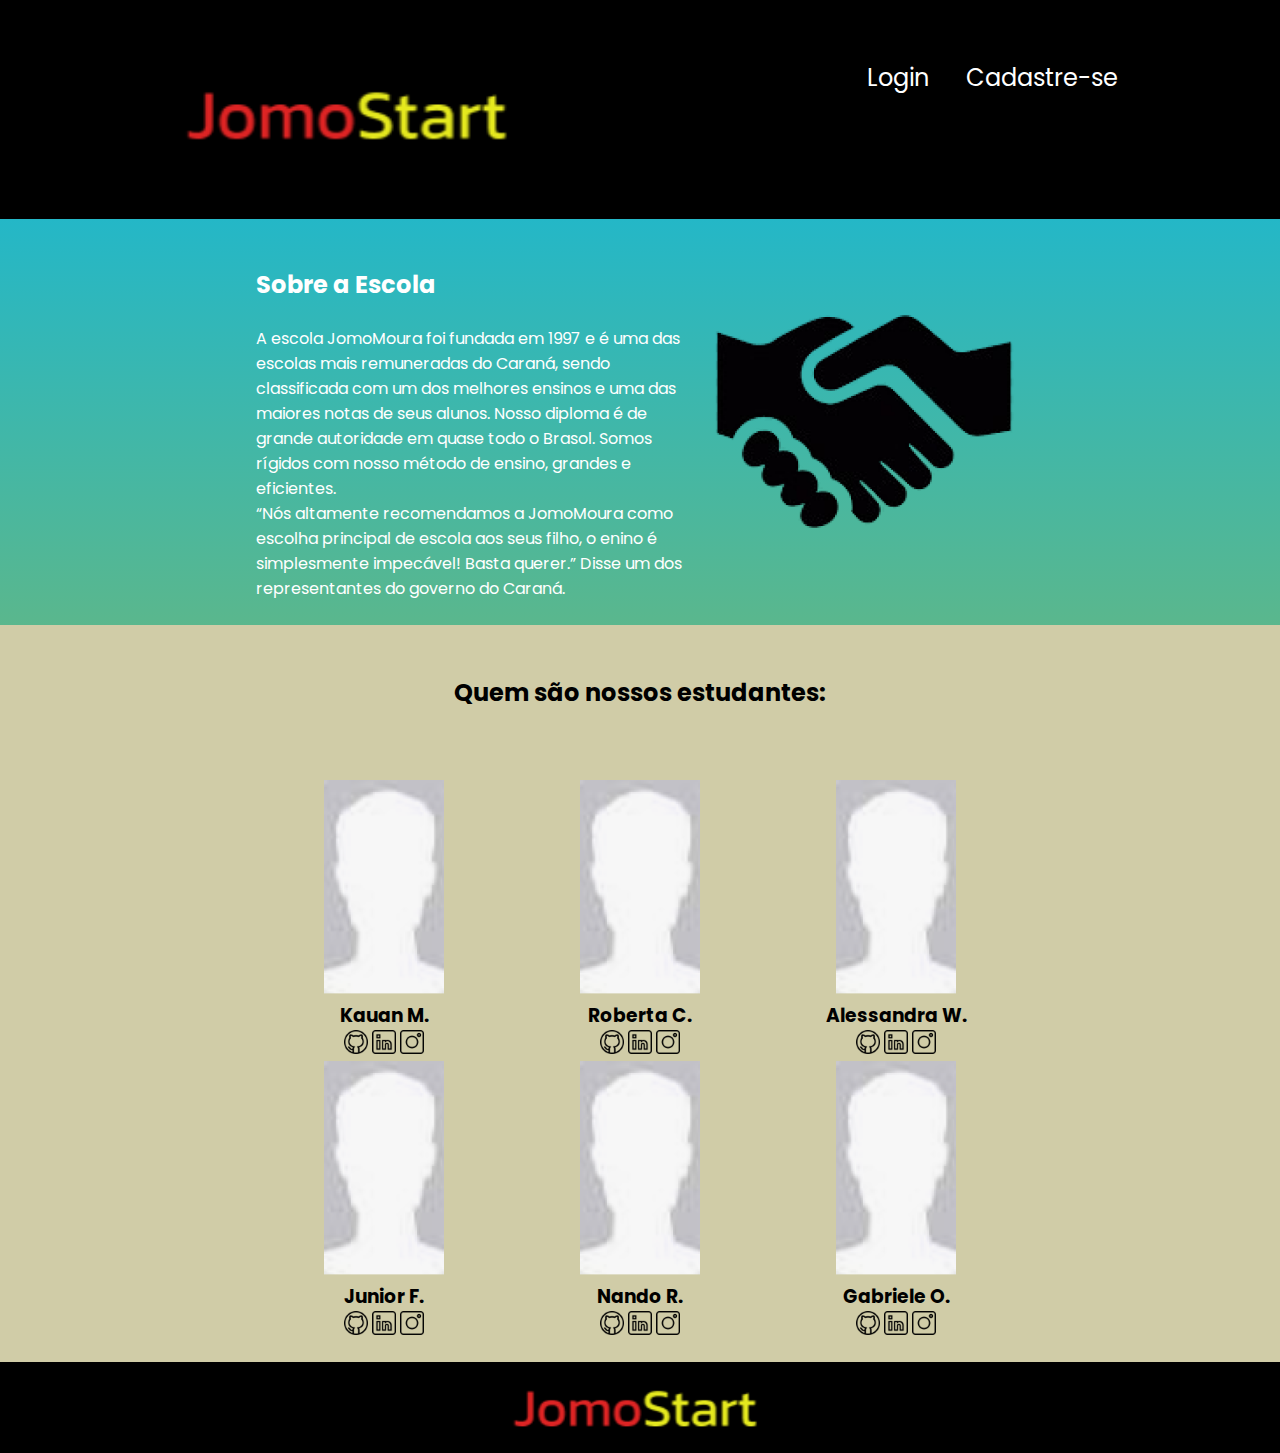
<file: index.html>
<!DOCTYPE html>
<html lang="en">

<head>
    <meta charset="UTF-8">
    <meta http-equiv="X-UA-Compatible" content="IE=edge">
    <meta name="viewport" content="width=device-width, initial-scale=1.0">
    <title>Document</title>
    <link rel="stylesheet" href="style.css">
    <link rel="preconnect" href="https://fonts.googleapis.com">
    <link rel="preconnect" href="https://fonts.gstatic.com" crossorigin>
    <link href="https://fonts.googleapis.com/css2?family=Poppins:wght@200;400;700&display=swap" rel="stylesheet">
</head>

<body>
    <header class="cabecalho">
        <img class="cabecalho-imagem" src="./img/jomologo.png" alt="logo do site">
        <ul class="cabecalho-lista">
            <li class="cabecalho-item-lista">Login</li>
            <li class="cabecalho-item-lista">Cadastre-se</li>
        </ul>
    </header>

    <section class="escola">
        <div class="escola-conteudo">
            <h2 class="escola-titulo">Sobre a Escola</h2>
            <p class="escola-texto-um"> A escola JomoMoura foi fundada em 1997 e é uma das escolas mais remuneradas do
                Caraná, sendo classificada com um dos melhores ensinos e uma das maiores notas de seus alunos.
                Nosso diploma é de grande autoridade em quase todo o Brasol. Somos rígidos com nosso método de ensino,
                grandes e eficientes.</p>
                
            <p class="escola-texto-dois">
                “Nós altamente recomendamos a JomoMoura como escolha principal de escola aos seus filho, o enino é
                simplesmente impecável! Basta querer.”
                Disse um dos representantes do governo do Caraná.</p>
         </div>
         <img class="escola-imagem" src="./img/mao.png" alt ="mao">
    </section>
    <section class="estudante">
        <h2 class="estudante-titulo">Quem são nossos estudantes: </h2>
        <div class="estudante-todos">
        <span></span>
        <div class="estudante-div">
            <img class="estudante-imagem" src="./img/foto.png" alt="foto do aluno">
            <h3 class="estudante-nome">Kauan M.</h3>
            <a href="https://github.com/KauanMartinsMolina"><img class="estudante-icone" src="./img/github.png" alt="icone github"></a>
            <img class="estudante-icone" src="./img/linkedin.png" alt="icone linkedin">
            <img class="estudante-icone" src="./img/instagram.png" alt="icone instagram">
        </div>
        
        <div class="estudante-div">
            <img class="estudante-imagem" src="./img/foto.png" alt="foto do aluno">
            <h3 class="estudante-nome">Roberta C.</h3>
            <img class="estudante-icone" src="./img/github.png" alt="icone github">
            <img class="estudante-icone" src="./img/linkedin.png" alt="icone linkedin">
            <img class="estudante-icone" src="./img/instagram.png" alt="icone instagram">
        </div>
        
        <div class="estudante-div">
            <img class="estudante-imagem" src="./img/foto.png" alt="foto do aluno">
            <h3 class="estudante-nome">Alessandra W.</h3>
            <img class="estudante-icone" src="./img/github.png" alt="icone github">
            <img class="estudante-icone" src="./img/linkedin.png" alt="icone linkedin">
            <img class="estudante-icone" src="./img/instagram.png" alt="icone instagram">
        </div>
        <span></span>
        <span></span>
        
        <div class="estudante-div">
            <img class="estudante-imagem" src="./img/foto.png" alt="foto do aluno">
            <h3 class="estudante-nome">Junior F.</h3>
            <img class="estudante-icone" src="./img/github.png" alt="icone github">
            <img class="estudante-icone" src="./img/linkedin.png" alt="icone linkedin">
            <img class="estudante-icone" src="./img/instagram.png" alt="icone instagram">
        </div>
        
        <div class="estudante-div">
            <img class="estudante-imagem" src="./img/foto.png" alt="foto do aluno">
            <h3 class="estudante-nome">Nando R.</h3>
            <img class="estudante-icone" src="./img/github.png" alt="icone github">
            <img class="estudante-icone" src="./img/linkedin.png" alt="icone linkedin">
            <img class="estudante-icone" src="./img/instagram.png" alt="icone instagram">
        </div>
        
        <div class="estudante-div">
            <img class="estudante-imagem" src="./img/foto.png" alt="foto do aluno">
            <h3 class="estudante-nome">Gabriele O.</h3>
            <img class="estudante-icone" src="./img/github.png" alt="icone github">
            <img class="estudante-icone" src="./img/linkedin.png" alt="icone linkedin">
            <img class="estudante-icone" src="./img/instagram.png" alt="icone instagram">
        </div>
        </div>
    </section>
    <footer class="rodape">
        <img class="rodape-imagem" src="./img/jomologo.png" alt="logo do site">
    </footer>
</body>

</html>
</file>
<file: style.css>
.cabecalho{
    background-color: #000000;
    color: rgb(255, 255, 255);
    display: flex;
    justify-content: space-around;
}

body {
    font-family: 'Poppins', sans-serif;
}

.cabecalho-imagem{
    width: 30%;
    height: 30%;
    padding: 70px 15px;
}

.cabecalho-item-lista{
    display: inline-block;
    margin: 0 16px;
    padding: 60px 0;
    font-size: 24px;
}

* {
    margin: 0;
    padding: 0;
}

.escola{
    background-image: linear-gradient(#24B7C7,#5AB78D);
    color: white;
    display:flex;
    justify-content: center;
    align-items: center;
    padding: 24px 0;
}

.escola-imagem{
    width:25%;
}

.escola-conteudo{
    width: 35%;
    
}

.escola-titulo {
    padding: 24px 0;
}

.estudante {
    background-color: #D0CCA7;
}

.estudante-imagem {
    width: 120px; 
}

.estudante-icone {
    width: 24px;
}

.estudante-div {
    text-align: center;
}

.estudante-titulo {
    text-align: center;
    padding: 50px 0;
}

.estudante-todos {
    display: grid;
    grid-template-columns: 20% 20% 20% 20% 20%;
    margin: 20px 0;
}

body {
    background-color: #D0CCA7;
}

.rodape {
    background-color: #000000;
    text-align: center;
}

.rodape-imagem {
    height: 60px;
    padding: 12px 0;
}
</file>
